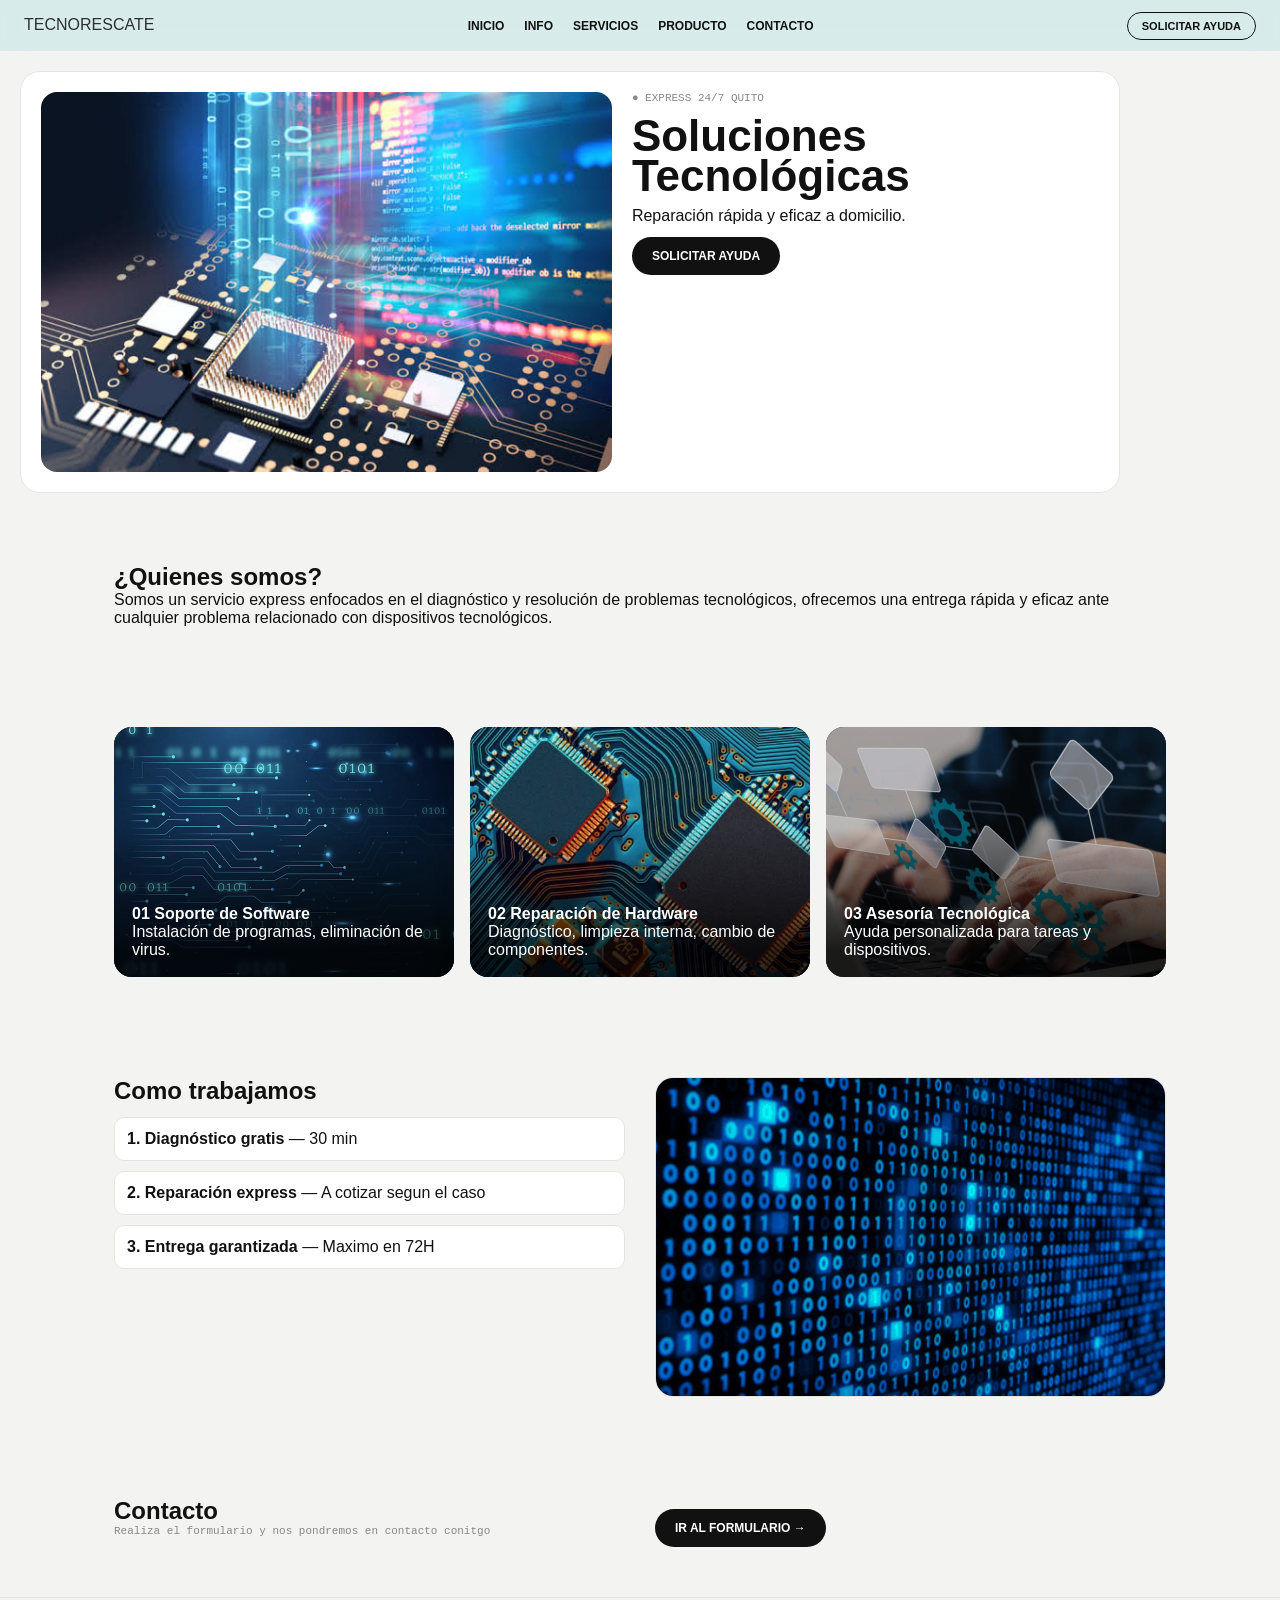
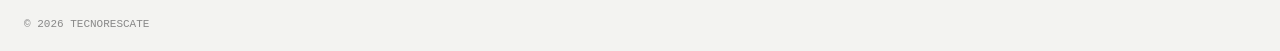
<file: proyecto final/index/index.html>
<!DOCTYPE html>
<html lang="es">

<head>
  <meta charset="UTF-8">
  <meta name="viewport" content="width=device-width, initial-scale=1.0">
  <title>TECNORESCATE</title>
  <link rel="stylesheet" href="style.css">
</head>

<body>
  <header>
    <div class="logo">TECNORESCATE</div>
    <nav id="nav">
      <ul>
        <li><a href="#inicio">INICIO</a></li>
        <li><a href="#info">INFO</a></li>
        <li><a href="#servicios">SERVICIOS</a></li>
        <li><a href="#producto">PRODUCTO</a></li>
        <li><a href="#contacto">CONTACTO</a></li>
      </ul>
    </nav>
    <div><a href="solicitud.html" class="btn-small">SOLICITAR AYUDA</a><button id="hamburger">☰</button></div>
  </header>

  <main>
    <section id="inicio" class="hero">
      <div class="hero-img">
        <!-- CAMBIA hero.jpg por tu imagen -->
        <img src="img/image1.jpeg" alt="Soluciones">
      </div>
      <div class="hero-text">
        <p class="mono">● EXPRESS 24/7 QUITO</p>
        <h1>Soluciones<br>Tecnológicas</h1>
        <p>Reparación rápida y eficaz a domicilio.</p><a href="solicitud.html" class="btn-black">SOLICITAR AYUDA</a>
      </div>
    </section>

    <section id="info">
      <h2>¿Quienes somos?</h2>
      <p class="sub">Somos un servicio express enfocados en el diagnóstico y resolución de problemas tecnológicos,
        ofrecemos una entrega rápida y eficaz ante cualquier problema relacionado con dispositivos tecnológicos.</p>
    </section>
    <section id="servicios">
      <div class="cards-3">
        <article class="service-card zoom-card">
          <img src="img/image3.jpeg" alt="Soporte Software" onerror="this.parentElement.classList.add('no-img')">
          <div class="overlay"></div>
          <div class="card-info">
            <h4>01 Soporte de Software</h4>
            <p>Instalación de programas, eliminación de virus.</p>
          </div>
        </article>
        <article class="service-card zoom-card">
          <img src="img/image2.jpeg" alt="Hardware" onerror="this.parentElement.classList.add('no-img')">
          <div class="overlay"></div>
          <div class="card-info">
            <h4>02 Reparación de Hardware</h4>
            <p>Diagnóstico, limpieza interna, cambio de componentes.</p>
          </div>
        </article>
        <article class="service-card zoom-card">
          <img src="img/image4.jpeg" alt="Asesoría" onerror="this.parentElement.classList.add('no-img')">
          <div class="overlay"></div>
          <div class="card-info">
            <h4>03 Asesoría Tecnológica</h4>
            <p>Ayuda personalizada para tareas y dispositivos.</p>
          </div>
        </article>
      </div>
    </section>

    <section id="producto" class="grid-2">
      <div>
        <h2>Como trabajamos</h2>
        <ol class="steps">
          <li><strong>1. Diagnóstico gratis</strong> — 30 min</li>
          <li><strong>2. Reparación express</strong> — A cotizar segun el caso</li>
          <li><strong>3. Entrega garantizada</strong> — Maximo en 72H</li>
        </ol>
      </div>
      <div class="product-box">
        <img src="img/image5.gif" alt="Producto animado" class="producto-gif"
          onerror="this.style.display='none'; document.querySelector('.fallback-gif').style.display='grid'">
        <div class="fallback-gif"><br><span class="mono"></span></div>
      </div>
    </section>

    <section id="contacto" class="grid-2">
      <div>
        <h2>Contacto</h2>
        <p class="mono">Realiza el formulario y nos pondremos en contacto conitgo</p>
      </div>
      <div><a href="solicitud.html" class="btn-black big">IR AL FORMULARIO →</a></div>
    </section>
  </main>
  <footer>
    <p class="mono">© 2026 TECNORESCATE</p>
  </footer>
  <script src="script.js"></script>
</body>

</html>
</file>
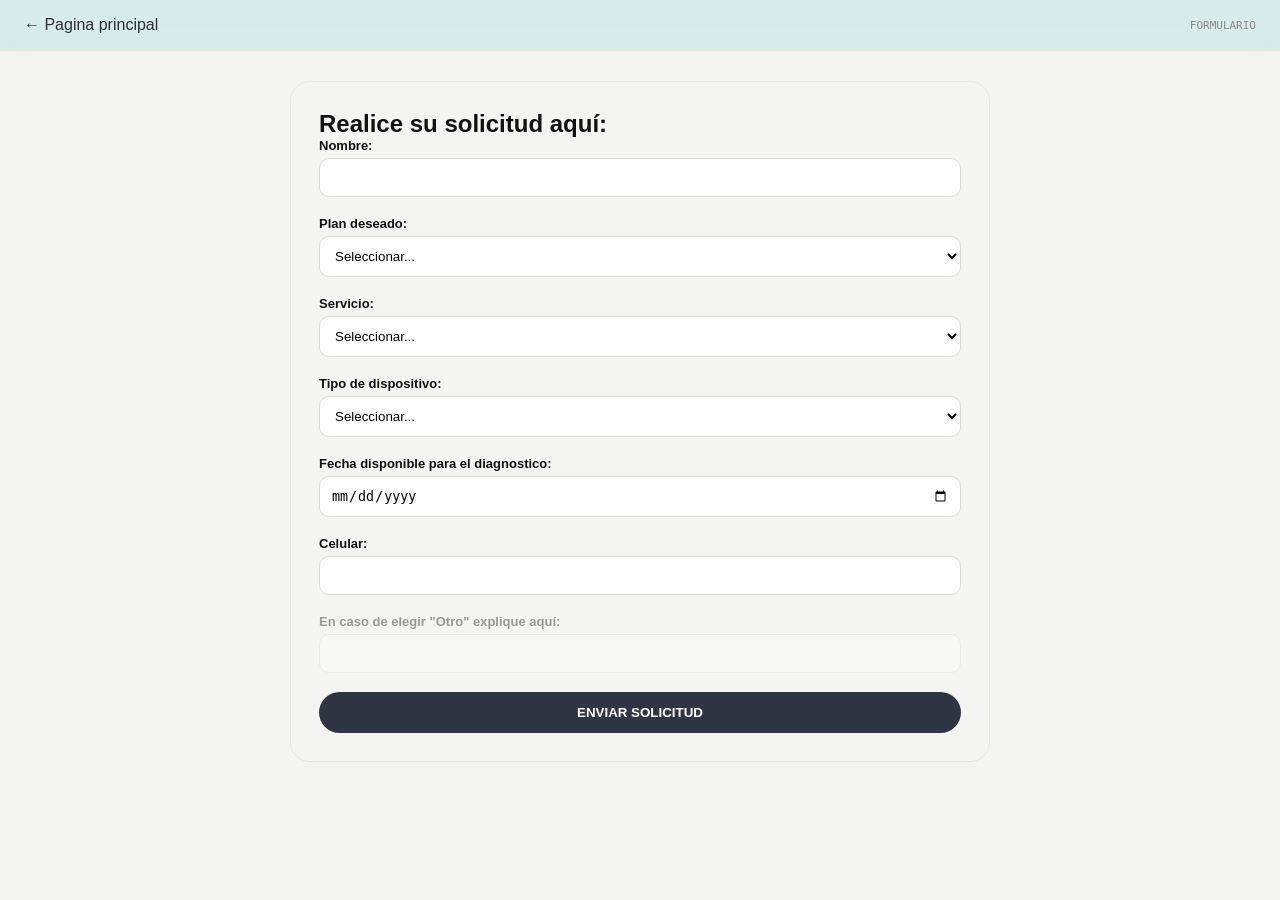
<file: proyecto final/index/solicitud.html>
<!DOCTYPE html>
<html lang="es">

<head>
  <meta charset="UTF-8">
  <meta name="viewport" content="width=device-width, initial-scale=1.0">
  <title>Solicitud</title>
  <link rel="stylesheet" href="style.css">
</head>

<body class="solicitud-page">
  <header>
    <a href="index.html" class="logo">← Pagina principal</a>
    <p class="mono">FORMULARIO</p>
  </header>
  <main>
    <section class="form-container">
      <h2>Realice su solicitud aquí:</h2>
      <form id="solicitudForm" novalidate>
        <div class="field"><label>Nombre:</label><input type="text" id="nombre" required>
          <span class="error">
          </span>
        </div>
        <div class="field"><label>Plan deseado:</label><select id="plan" required>
            <option value="">Seleccionar...</option>
            <option value="basico">Básico-72H</option>
            <option value="estandar">Estándar-48H</option>
            <option value="premium">Premium-24H</option>
          </select><span class="error"></span>
        </div>
        <div class="field"><label>Servicio:</label>
          <select id="servicio" required>
            <option value="">Seleccionar...</option>
            <option value="software">Soporte Software</option>
            <option value="hardware">Reparación Hardware</option>
            <option value="asesoria">Asesoría</option>
          </select>
          <span class="error"></span>
        </div>
        <div class="field">
          <label>Tipo de dispositivo:</label>
          <select id="dispositivo" required>
            <option value="">Seleccionar...</option>
            <option value="laptop">Laptop</option>
            <option value="pc">PC</option>
            <option value="celular">Celular</option>
            <option value="otro">Otro</option>
          </select>
          <span class="error"></span>
        </div>
        <div class="field">
          <label>Fecha disponible para el diagnostico:</label><input type="date" id="fecha" required><span class="error"></span>
        </div>
        <div class="field">
          <label>Celular:</label><input type="tel" id="celular" required><span class="error"></span>
        </div>
        <div class="field" id="otro-field">
          <label>En caso de elegir "Otro" explique aquí:</label>
          <input type="text" id="otro-text">
          <span class="error">
          </span>
        </div>
        <button type="submit" class="btn-submit">ENVIAR SOLICITUD</button>
        <p id="status" class="mono"></p>
      </form>
    </section>
  </main>
  <script src="script.js"></script>
</body>

</html>
</file>
<file: proyecto final/index/style.css>
:root {
  --bg: #f3f3f1;
  --fg: #111;
  --line: #e5e5e0;
  --card: #fff;
  --black: #111;
  --muted: #888
}

* {
  margin: 0;
  padding: 0;
  box-sizing: border-box
}

body {
  font-family: Arial, sans-serif;
  background: var(--bg);
  color: var(--fg)
}

.mono {
  font-family: monospace;
  font-size: 11px;
  color: var(--muted)
}

header {
  display: flex;
  justify-content: space-between;
  align-items: center;
  padding: 16px 24px;
  border-bottom: 1px solid var(--line);
  position: sticky;
  top: 0;
  background: rgba(185, 227, 228, 0.452);
  backdrop-filter: blur(12px);
  z-index: 10
}

.logo {
  font-weight: 200;
  text-decoration: none;
  color: #2c2f33;
}

nav ul {
  display: flex;
  gap: 20px;
  list-style: none
}

nav a {
  text-decoration: none;
  color: var(--fg);
  font-size: 12px;
  font-weight: 700
}

.btn-small {
  border: 1px solid var(--fg);
  padding: 7px 14px;
  border-radius: 999px;
  font-size: 11px;
  font-weight: 700;
  text-decoration: none;
  color: var(--fg)
}

#hamburger {
  display: none;
  border: 1px solid var(--line);
  padding: 6px 12px;
  border-radius: 999px;
  background: none
}

.hero {
  display: grid;
  grid-template-columns: 1.1fr.9fr;
  gap: 20px;
  background: var(--card);
  margin: 20px;
  border-radius: 20px;
  padding: 20px;
  border: 1px solid var(--line);
  overflow: hidden
}

.hero-img {
  position: relative;
  height: 380px;
  border-radius: 16px;
  overflow: hidden;
  background: #0f172a
}

.hero-img img {
  width: 100%;
  height: 100%;
  object-fit: cover;
  transition: transform.6s
}

.hero-img:hover img {
  transform: scale(1.08)
}

.fallback-hero {
  position: absolute;
  inset: 0;
  display: grid;
  place-items: center;
  color: #44778d;
  font-weight: 800;
  font-size: 20px
}

.hero-text h1 {
  font-size: 44px;
  line-height: .9;
  margin: 12px 0
}

.btn-black {
  display: inline-block;
  background: var(--black);
  color: #fff;
  padding: 12px 20px;
  border-radius: 999px;
  font-size: 12px;
  font-weight: 700;
  text-decoration: none;
  margin-top: 12px
}

section {
  max-width: 1100px;
  margin: 0 auto;
  padding: 50px 24px
}

.cards-3 {
  display: grid;
  grid-template-columns: repeat(3, 1fr);
  gap: 16px
}

.service-card {
  position: relative;
  height: 250px;
  border-radius: 18px;
  overflow: hidden;
  background: #111;
  cursor: pointer;
  isolation: isolate
}

/* La animacion de acercarse ujujujui */
.service-card img {
  position: absolute;
  inset: 0;
  width: 100%;
  height: 100%;
  object-fit: cover;
  transition: transform.6s cubic-bezier(.16, 1, .3, 1)
}

.service-card:hover img {
  transform: scale(1.15)
}

/* ZOOM */
.service-card.no-img {
  background: linear-gradient(135deg, #0f172a, #475376)
}

.service-card.no-img:nth-child(2) {
  background: linear-gradient(135deg, #1f2937, #4b5563)
}

.service-card.no-img:nth-child(3) {
  background: linear-gradient(135deg, #334155, #94a3b8)
}

.overlay {
  position: absolute;
  inset: 0;
  background: linear-gradient(to top, rgba(0, 0, 0, .8) 10%, rgba(0, 0, 0, .1) 60%);
  z-index: 1;
  transition: .3s
}

.service-card:hover.overlay {
  background: linear-gradient(to top, rgba(0, 0, 0, .9) 20%, rgba(0, 0, 0, .2) 70%)
}

.card-info {
  position: absolute;
  bottom: 0;
  padding: 18px;
  color: #fff;
  z-index: 2;
  transition: transform.3s
}

.service-card:hover.card-info {
  transform: translateY(-4px)
}

.grid-2 {
  display: grid;
  grid-template-columns: 1fr 1fr;
  gap: 30px
}

.steps {
  list-style: none;
  display: grid;
  gap: 10px;
  margin-top: 12px
}

.steps li {
  background: var(--card);
  border: 1px solid var(--line);
  padding: 12px;
  border-radius: 10px
}

.product-box {
  height: 320px;
  border-radius: 18px;
  overflow: hidden;
  background: var(--card);
  border: 1px solid var(--line);
  position: relative
}

.producto-gif {
  width: 100%;
  height: 100%;
  object-fit: cover
}

.fallback-gif {
  display: none;
  place-items: center;
  text-align: center;
  font-weight: 700;
  height: 100%;
  background: #f9f9f7
}

footer {
  display: flex;
  justify-content: space-between;
  padding: 20px 24px;
  border-top: 1px solid var(--line)
}

/* El responsive */
@media(max-width:800px) {
  #hamburger {
    display: block
  }

  nav {
    position: fixed;
    top: 58px;
    left: 0;
    right: 0;
    background: var(--bg);
    padding: 20px;
    transform: translateY(-130%);
    opacity: 0;
    transition: .3s;
    border-bottom: 1px solid var(--line)
  }

  nav.open {
    transform: translateY(0);
    opacity: 1
  }

  nav ul {
    flex-direction: column
  }

  .hero {
    grid-template-columns: 1fr
  }

  .cards-3 {
    grid-template-columns: 1fr
  }

  .grid-2 {
    grid-template-columns: 1fr
  }
}

/* Este es el formulario de solicitud */
.form-container {
  max-width: 700px;
  background: #f4f4f2;
  border: 1px solid var(--line);
  border-radius: 20px;
  padding: 28px;
  margin: 30px auto
}

.field {
  margin-bottom: 14px;
  display: flex;
  flex-direction: column;
  gap: 5px
}

label {
  font-size: 13px;
  font-weight: 600
}

input,
select {
  border: 1px solid #d9d9d5;
  background: #fff;
  padding: 11px;
  border-radius: 10px;
  outline: none
}

.btn-submit {
  width: 100%;
  background: #2f3542;
  color: #fff;
  border: none;
  padding: 13px;
  border-radius: 999px;
  font-weight: 700;
  cursor: pointer
}

#otro-field {
  opacity: .4;
  pointer-events: none;
  transition: .3s
}

#otro-field.active {
  opacity: 1;
  pointer-events: all
}
</file>
